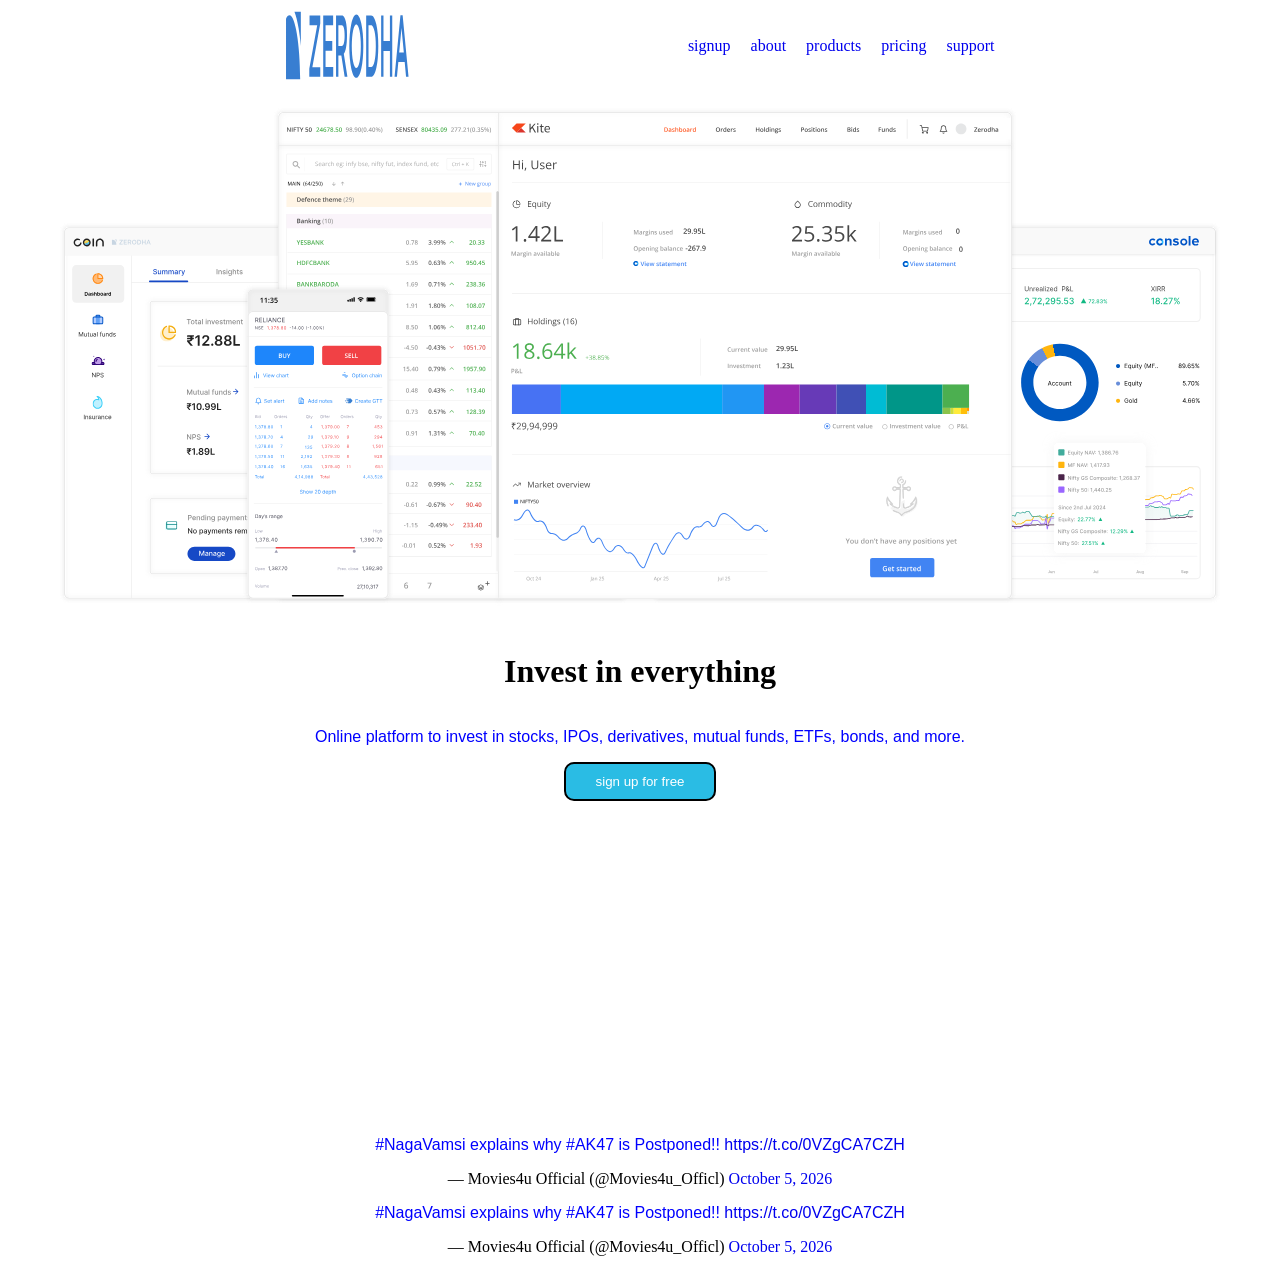
<file: index.html>
<!DOCTYPE html>
<html lang="en">

<head>
    <meta charset="UTF-8">
    <meta name="viewport" content="width=device-width, initial-scale=1.0">
    <title>Document</title>
    <link rel="stylesheet" href="style.css">
</head>

<body>
    <center>
        <header>
            <img id="logoo" src="logo.svg" alt="logo">
            <nav>
                <a href="https://zerodha.com/open-account/">signup</a>
                <a href="https://zerodha.com/about/">about</a>
                <a href="https://zerodha.com/products/">products</a>
                <a href="https://zerodha.com/charges/#tab-equities">pricing</a>
                <a href="https://support.zerodha.com/">support</a>
            </nav>
        </header>
        <img src="landing.svg" alt="demo image">
        <div id="allh1s">
            <h1>Invest in everything</h1>
        </div>
        <p>Online platform to invest in stocks, IPOs, derivatives, mutual funds, ETFs, bonds, and more.</p>
        <button id="mainbtn">sign up for free</button>
        <div class="videos">
            <iframe width="560" height="315" src="https://www.youtube.com/embed/qdJFWJqG0UU?si=fBtdq3vf1hfCCq4k" title="YouTube video player" frameborder="0" allow="accelerometer; autoplay; clipboard-write; encrypted-media; gyroscope; picture-in-picture; web-share"
                referrerpolicy="strict-origin-when-cross-origin" allowfullscreen></iframe>
            <iframe width="560" height="315" src="https://www.youtube.com/embed/qdJFWJqG0UU?si=fBtdq3vf1hfCCq4k" title="YouTube video player" frameborder="0" allow="accelerometer; autoplay; clipboard-write; encrypted-media; gyroscope; picture-in-picture; web-share"
                referrerpolicy="strict-origin-when-cross-origin" allowfullscreen></iframe>
            <blockquote class="twitter-tweet">
                <p lang="en" dir="ltr">
                    #NagaVamsi explains why #AK47 is Postponed!!
                    <a href="https://t.co/0VZgCA7CZH">https://t.co/0VZgCA7CZH</a>
                </p>
                &mdash; Movies4u Official (@Movies4u_Officl)
                <a href="https://x.com/Movies4u_Officl/status/2107043343918387314">
        October 5, 2026
    </a>
            </blockquote>

            <script async src="https://platform.x.com/widgets.js"></script>
            <blockquote class="twitter-tweet">
                <p lang="en" dir="ltr">
                    #NagaVamsi explains why #AK47 is Postponed!!
                    <a href="https://t.co/0VZgCA7CZH">https://t.co/0VZgCA7CZH</a>
                </p>
                &mdash; Movies4u Official (@Movies4u_Officl)
                <a href="https://x.com/Movies4u_Officl/status/2107043343918387314">
        October 5, 2026
    </a>
            </blockquote>

            <script async src="https://platform.x.com/widgets.js"></script>
        </div>
    </center>
</body>

</html>
</file>
<file: style.css>
p {
    color: blue;
    font-weight: lighter;
    font-family: sans-serif;
}

#mainbtn {
    background-color: rgb(42, 188, 228);
    color: white;
    padding: 10px 30px;
    border-style: solid;
    border-radius: 10px;
}

#mainbtn:hover {
    background-color: black;
    color: white;
}

h1 {
    border-radius: 10px;
}

a {
    text-decoration: none;
}

#allh1s {
    display: flex;
    justify-content: center;
}

#logoo {
    height: 75px;
    width: 125px;
}

header {
    display: flex;
    justify-content: space-evenly;
}

nav {
    display: flex;
    gap: 20px;
    align-items: center;
}
</file>
